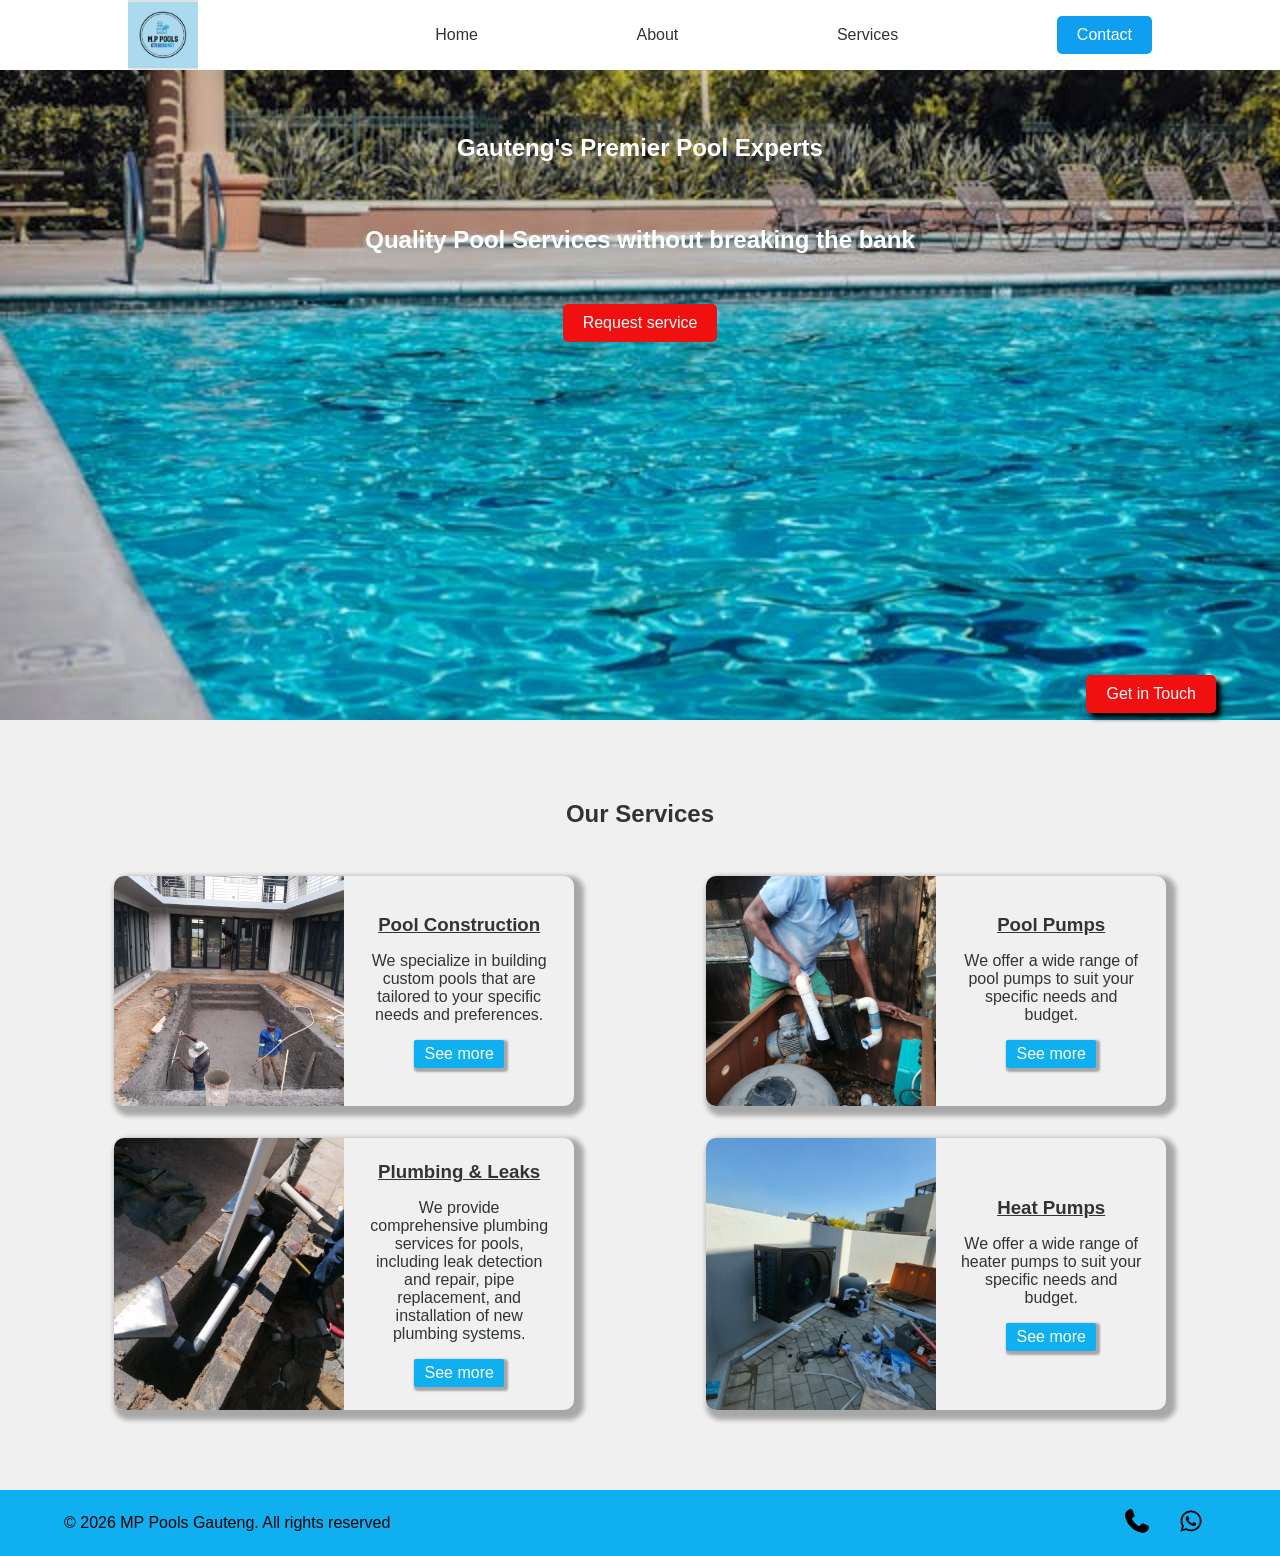
<file: index.html>
<!DOCTYPE html>
<html lang="en">
<head>
    <meta charset="UTF-8">
    <meta name="viewport" content="width=device-width, initial-scale=1.0">
    <link rel="stylesheet" href="styles.css">
    <link rel="stylesheet" href="mobile.css">
    <link rel="icon" href="images/12145278435016082086.jpg">
    <title>Home</title>
</head>
<body>
    <section class="hero">
        <nav>
            <div class="logo">
                <a href="index.html"><img src="images/12145278435016082086.jpg" alt="MP Pools logo"></a>
            </div>

            <div class="mobile">
                <span></span>
                <span></span>
                <span></span>
            </div>

            <li class="nav-items">
                <a href="index.html">Home</a>
                <a href="about.html">About</a>
                <a href="index.html#services">Services</a>
                <a href="https://wa.me/27680667669" class="nav-contact">Contact</a>
            </li>
        </nav>

        <h1>Gauteng's Premier Pool Experts</h1>
        <h2>Quality Pool Services without breaking the bank</h2>

        <a href="https://wa.me/27680667669" class="hero-contact">Request service</a>
    </section>

    <div class="floating-contact">
        <a href="https://wa.me/27680667669">Get in Touch</a>
    </div>

    <section class="services">
        <h1>Our Services</h1>

        <div class="service-cards">
            <div class="card">
                <img src="images/IMG-20260521-WA0011.jpg" alt="Workers building swimming pool">

                <div class="card-text">
                    <h3>Pool Construction</h3>
                    <p>
                        We specialize in building custom pools that are 
                        tailored to your specific needs and preferences. 
                    </p>
                    
                    <a href="construction.html">See more</a>
                </div>
            </div>

            <div class="card">
                <img src="images/IMG-20260521-WA0020.jpg" alt="Worker removing pool pump">

                <div class="card-text">
                    <h3>Pool Pumps</h3>
                    <p>
                        We offer a wide range of pool pumps to suit your 
                        specific needs and budget. 
                    </p>

                    <a href="pump-repair.html">See more</a>
                </div>
            </div>

            <div class="card">
                <img src="images/IMG-20260521-WA0022.jpg" alt="">

                <div class="card-text">
                    <h3>Plumbing & Leaks</h3>
                    <p>
                        We provide comprehensive plumbing services for pools, 
                        including leak detection and repair, pipe replacement, 
                        and installation of new plumbing systems.
                    </p>

                    <a href="plumbing-leaks.html">See more</a>
                </div>
            </div>

            <div class="card">
                <img src="images/IMG-20260521-WA0038.jpg" alt="Heater pump">

                <div class="card-text">
                    <h3>Heat Pumps</h3>
                    <p>
                        We offer a wide range of heater pumps to suit your 
                        specific needs and budget.
                    </p>

                    <a href="heating.html">See more</a>
                </div>
            </div>
        </div>
    </section>

    <footer>
        <p>© 2026 MP Pools Gauteng. All rights reserved</p>

        <div class="social-media">
            <a href="tel:+27680667669"><img src="images/phone-solid-full.svg" alt=""></a>
            <a href="https://wa.me/27680667669"><img src="images/whatsapp-brands-solid-full.svg" alt=""></a>
        </div>
    </footer>
   <script src="main.js"></script> 
</body>
</html>
</file>
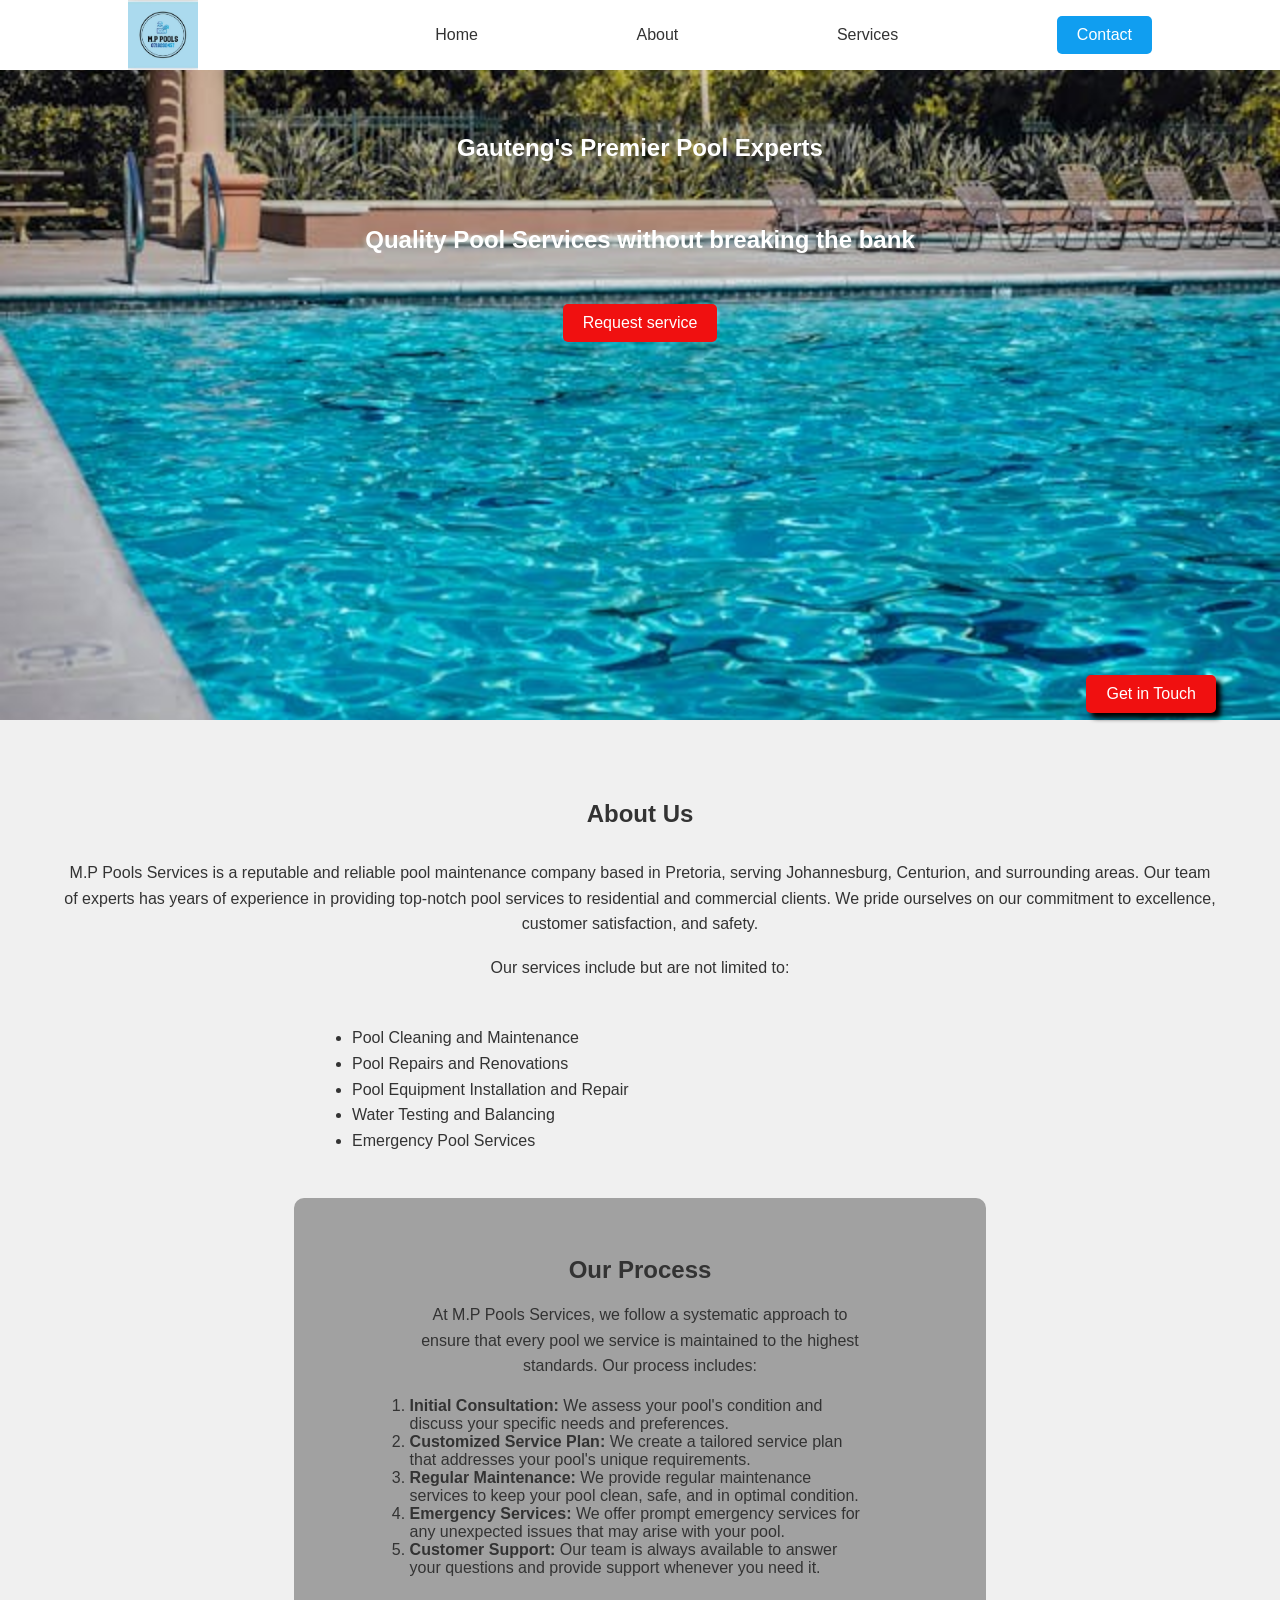
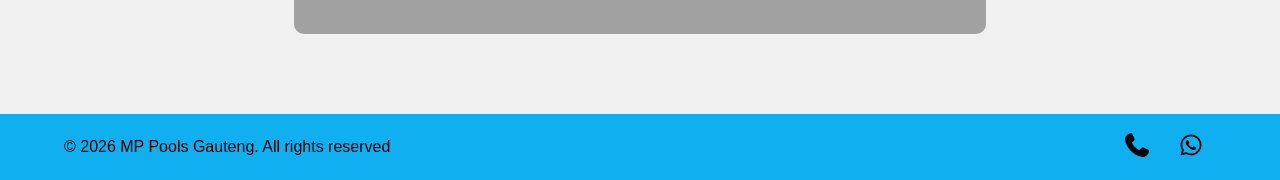
<file: about.html>
<!DOCTYPE html>
<html lang="en">
<head>
    <meta charset="UTF-8">
    <meta name="viewport" content="width=device-width, initial-scale=1.0">
    <link rel="stylesheet" href="styles.css">
    <link rel="stylesheet" href="mobile.css">
    <link rel="stylesheet" href="about.css">
    <link rel="icon" href="images/12145278435016082086.jpg">
    <title>About Us</title>
</head>
<body>
    <section class="hero">
        <nav>
            <div class="logo">
                <a href="index.html"><img src="images/12145278435016082086.jpg" alt=""></a>
            </div>

            <div class="mobile">
                <span></span>
                <span></span>
                <span></span>
            </div>

            <li class="nav-items">
                <a href="index.html">Home</a>
                <a href="about.html">About</a>
                <a href="index.html#services">Services</a>
                <a href="https://wa.me/27680667669" class="nav-contact">Contact</a>
            </li>
        </nav>

        <h1>Gauteng's Premier Pool Experts</h1>
        <h2>Quality Pool Services without breaking the bank</h2>

        <a href="https://wa.me/27680667669" class="hero-contact">Request service</a>
    </section>

    <div class="floating-contact">
        <a href="https://wa.me/27680667669">Get in Touch</a>
    </div>

    <section class="main">
        <h1>About Us</h1>

        <p>
            M.P Pools Services is a reputable and reliable pool 
            maintenance company based in Pretoria, serving Johannesburg, 
            Centurion, and surrounding areas. Our team of experts has 
            years of experience in providing top-notch pool services to 
            residential and commercial clients. We pride ourselves on our 
            commitment to excellence, customer satisfaction, and safety.
        </p>
        
        <br/>

        <p>
            Our services include but are not limited to:
        </p>
        <ul>
            <li>Pool Cleaning and Maintenance</li>
            <li>Pool Repairs and Renovations</li>
            <li>Pool Equipment Installation and Repair</li>
            <li>Water Testing and Balancing</li>
            <li>Emergency Pool Services</li>
        </ul>

        <div class="process">
            <h2>Our Process</h2>
            <p>
                At M.P Pools Services, we follow a systematic approach to ensure that every pool we service is maintained to the highest standards. Our process includes:
            </p>
            <br/>
            <ol>
                <li><strong>Initial Consultation:</strong> We assess your pool's condition and discuss your specific needs and preferences.</li>
                <li><strong>Customized Service Plan:</strong> We create a tailored service plan that addresses your pool's unique requirements.</li>
                <li><strong>Regular Maintenance:</strong> We provide regular maintenance services to keep your pool clean, safe, and in optimal condition.</li>
                <li><strong>Emergency Services:</strong> We offer prompt emergency services for any unexpected issues that may arise with your pool.</li>
                <li><strong>Customer Support:</strong> Our team is always available to answer your questions and provide support whenever you need it.</li>
            </ol>
        </div>
    </section>

    <footer>
        <p>© 2026 MP Pools Gauteng. All rights reserved</p>

        <div class="social-media">
            <a href="tel:+27680667669"><img src="images/phone-solid-full.svg" alt=""></a>
            <a href="https://wa.me/27680667669"><img src="images/whatsapp-brands-solid-full.svg" alt=""></a>
        </div>
    </footer>
   <script src="main.js"></script> 
</body>
</html>
</file>
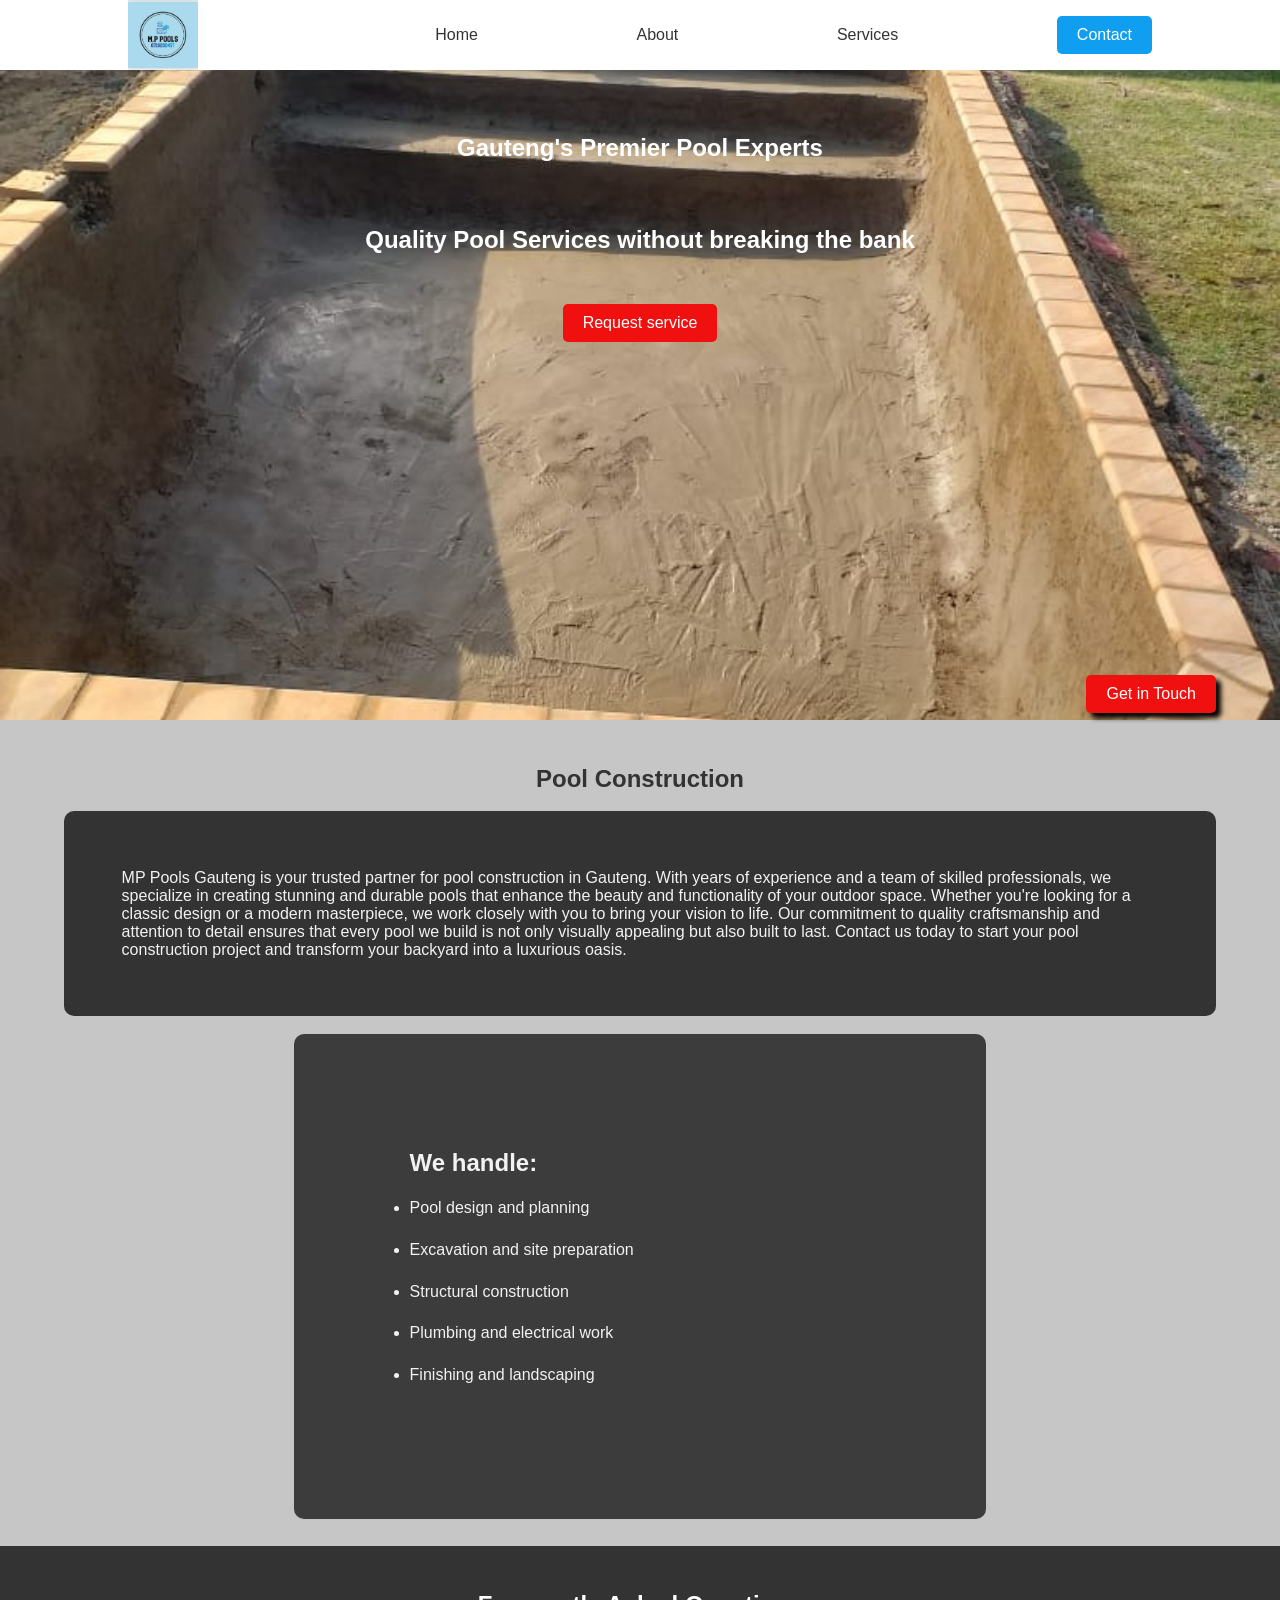
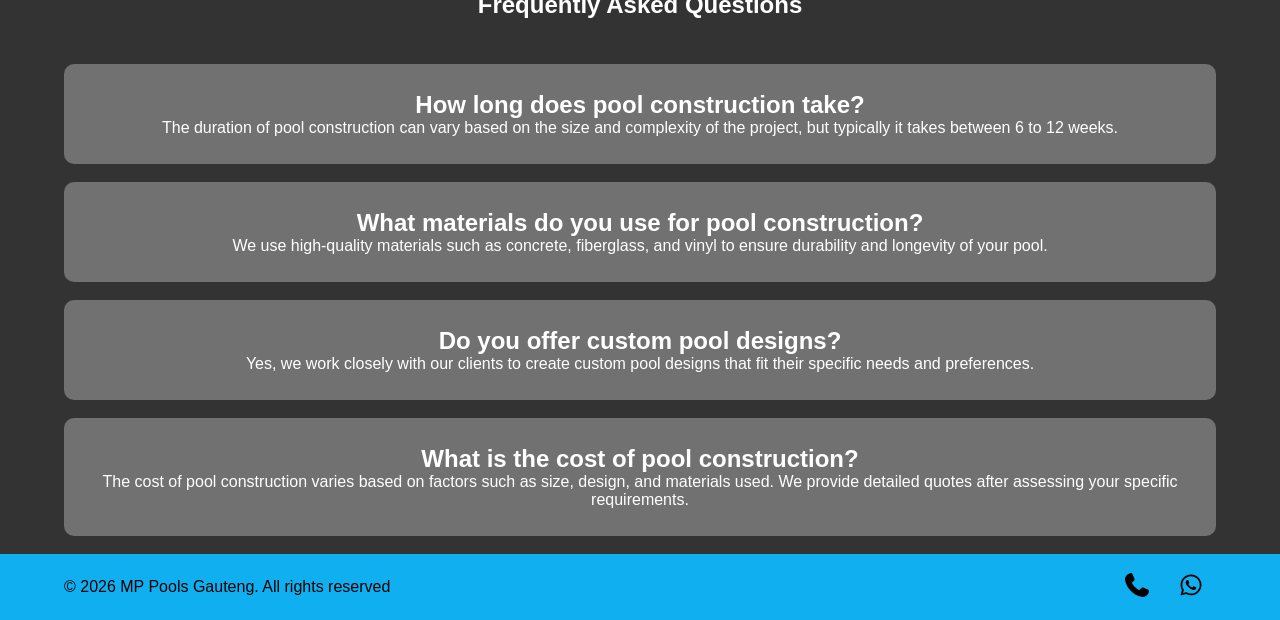
<file: construction.html>
<!DOCTYPE html>
<html lang="en">
<head>
    <meta charset="UTF-8">
    <meta name="viewport" content="width=device-width, initial-scale=1.0">
    <link rel="stylesheet" href="styles.css">
    <link rel="stylesheet" href="mobile.css">
    <link rel="stylesheet" href="construction.css">
    <link rel="icon" href="images/12145278435016082086.jpg">
    <title>Construction</title>
</head>
<body>
    <section class="hero">
        <nav>
            <div class="logo">
                <a href="index.html"><img src="images/12145278435016082086.jpg" alt=""></a>
            </div>

            <div class="mobile">
                <span></span>
                <span></span>
                <span></span>
            </div>

            <li class="nav-items">
                <a href="index.html">Home</a>
                <a href="about.html">About</a>
                <a href="index.html#services">Services</a>
                <a href="https://wa.me/27680667669" class="nav-contact">Contact</a>
            </li>
        </nav>

        <h1>Gauteng's Premier Pool Experts</h1>
        <h2>Quality Pool Services without breaking the bank</h2>

        <a href="https://wa.me/27680667669" class="hero-contact">Request service</a>
    </section>

    <div class="floating-contact">
        <a href="https://wa.me/27680667669">Get in Touch</a>
    </div>

    <section class="main">
        <h1>Pool Construction</h1>

        <p>
            MP Pools Gauteng is your trusted partner for pool construction 
            in Gauteng. With years of experience and a team of skilled professionals, 
            we specialize in creating stunning and durable pools that enhance the 
            beauty and functionality of your outdoor space. Whether you're looking for 
            a classic design or a modern masterpiece, we work closely with you to bring 
            your vision to life. Our commitment to quality craftsmanship and attention 
            to detail ensures that every pool we build is not only visually appealing but 
            also built to last. Contact us today to start your pool construction project 
            and transform your backyard into a luxurious oasis.
        </p>

        <div class="process">
            <h2>We handle:</h2>
            <br>
            <ul>
                <li>Pool design and planning</li>
                <li>Excavation and site preparation</li>
                <li>Structural construction</li>
                <li>Plumbing and electrical work</li>
                <li>Finishing and landscaping</li>
            </ul>
        </div>
    </section>

    <section class="faqs">
        <h1>Frequently Asked Questions</h1>
        <div class="faq-item">
            <h2>How long does pool construction take?</h2>
            <p>The duration of pool construction can vary based on the size and complexity of the project, but typically it takes between 6 to 12 weeks.</p>
        </div>
        <div class="faq-item">
            <h2>What materials do you use for pool construction?</h2>
            <p>We use high-quality materials such as concrete, fiberglass, and vinyl to ensure durability and longevity of your pool.</p>
        </div>
        <div class="faq-item">
            <h2>Do you offer custom pool designs?</h2>
            <p>Yes, we work closely with our clients to create custom pool designs that fit their specific needs and preferences.</p>
        </div>
         <div class="faq-item">
            <h2>What is the cost of pool construction?</h2>
            <p>The cost of pool construction varies based on factors such as size, design, and materials used. We provide detailed quotes after assessing your specific requirements.</p>
        </div>
    </section>

    <footer>
        <p>© 2026 MP Pools Gauteng. All rights reserved</p>

        <div class="social-media">
            <a href="tel:+27680667669"><img src="images/phone-solid-full.svg" alt=""></a>
            <a href="https://wa.me/27680667669"><img src="images/whatsapp-brands-solid-full.svg" alt=""></a>
        </div>
    </footer>
   <script src="main.js"></script> 
</body>
</html>
</file>
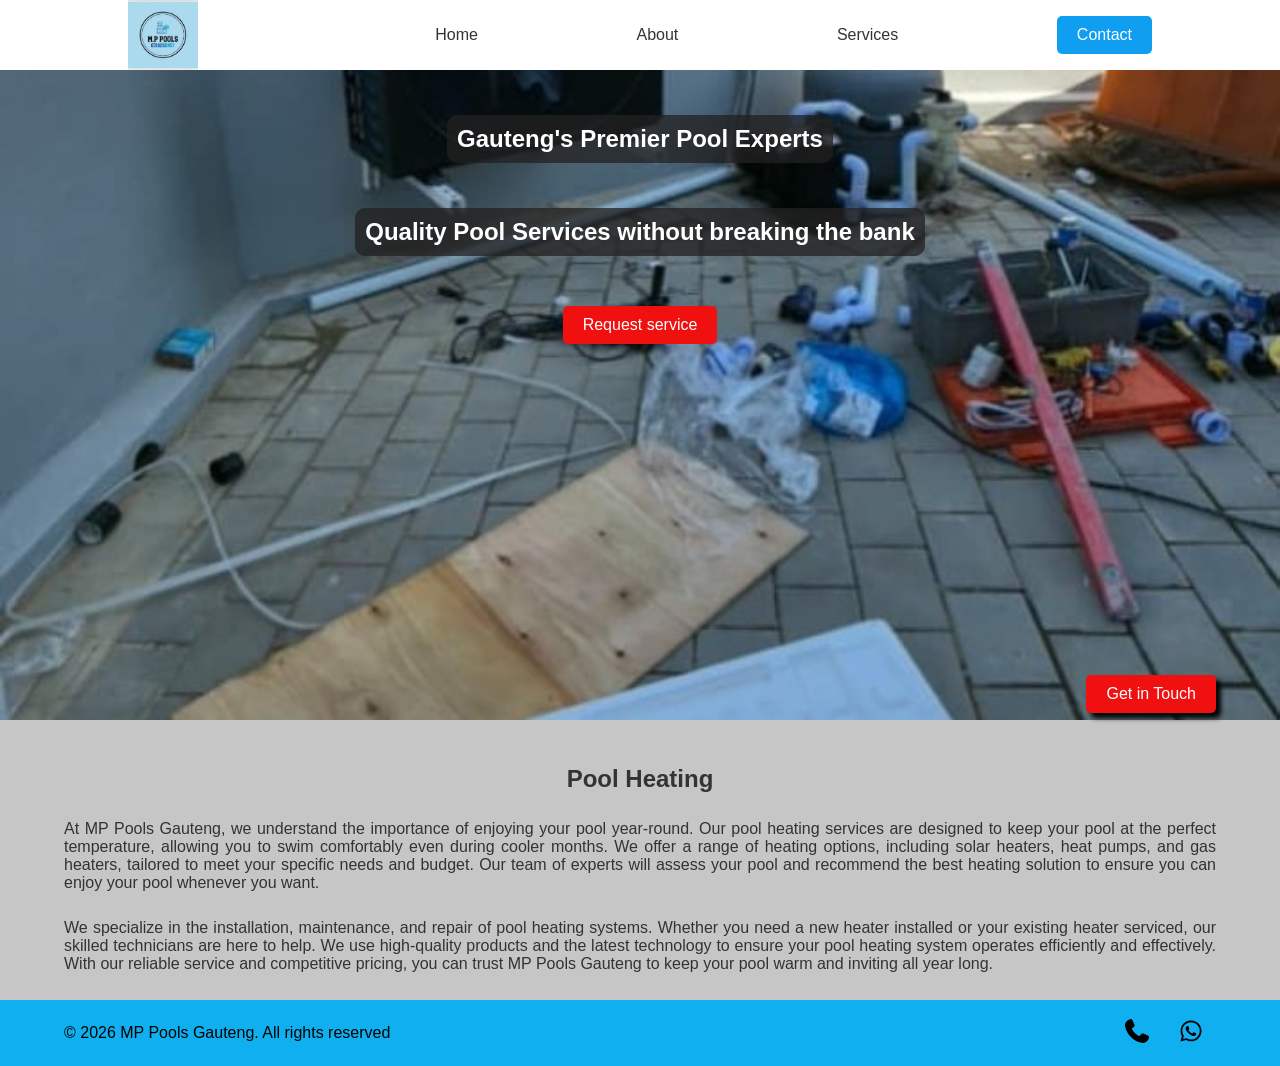
<file: heating.html>
<!DOCTYPE html>
<html lang="en">
<head>
    <meta charset="UTF-8">
    <meta name="viewport" content="width=device-width, initial-scale=1.0">
    <link rel="stylesheet" href="styles.css">
    <link rel="stylesheet" href="mobile.css">
    <link rel="stylesheet" href="heating.css">
    <link rel="icon" href="images/12145278435016082086.jpg">
    <title>Heating</title>
</head>
<body>
    <section class="hero">
        <nav>
            <div class="logo">
                <a href="index.html"><img src="images/12145278435016082086.jpg" alt=""></a>
            </div>

            <div class="mobile">
                <span></span>
                <span></span>
                <span></span>
            </div>

            <li class="nav-items">
                <a href="index.html">Home</a>
                <a href="about.html">About</a>
                <a href="index.html#services">Services</a>
                <a href="https://wa.me/27680667669" class="nav-contact">Contact</a>
            </li>
        </nav>

        <h1>Gauteng's Premier Pool Experts</h1>
        <h2>Quality Pool Services without breaking the bank</h2>

        <a href="https://wa.me/27680667669" class="hero-contact">Request service</a>
    </section>

    <div class="floating-contact">
        <a href="https://wa.me/27680667669">Get in Touch</a>
    </div>

    <section class="main">
        <h1>Pool Heating</h1>

        <p>At MP Pools Gauteng, we understand the importance of enjoying your pool year-round. 
            Our pool heating services are designed to keep your pool at the perfect temperature, 
            allowing you to swim comfortably even during cooler months. We offer a range of heating 
            options, including solar heaters, heat pumps, and gas heaters, tailored to meet your 
            specific needs and budget. Our team of experts will assess your pool and recommend the best 
            heating solution to ensure you can enjoy your pool whenever you want.</p>

        <p>
            We specialize in the installation, maintenance, and repair of pool heating systems. 
            Whether you need a new heater installed or your existing heater serviced, our skilled 
            technicians are here to help. We use high-quality products and the latest technology 
            to ensure your pool heating system operates efficiently and effectively. With our reliable 
            service and competitive pricing, you can trust MP Pools Gauteng to keep your pool warm and inviting all year long.
        </p>
    </section>

    <footer>
        <p>© 2026 MP Pools Gauteng. All rights reserved</p>

        <div class="social-media">
            <a href="tel:+27680667669"><img src="images/phone-solid-full.svg" alt=""></a>
            <a href="https://wa.me/27680667669"><img src="images/whatsapp-brands-solid-full.svg" alt=""></a>
        </div>
    </footer>
   <script src="main.js"></script> 
</body>
</html>
</file>
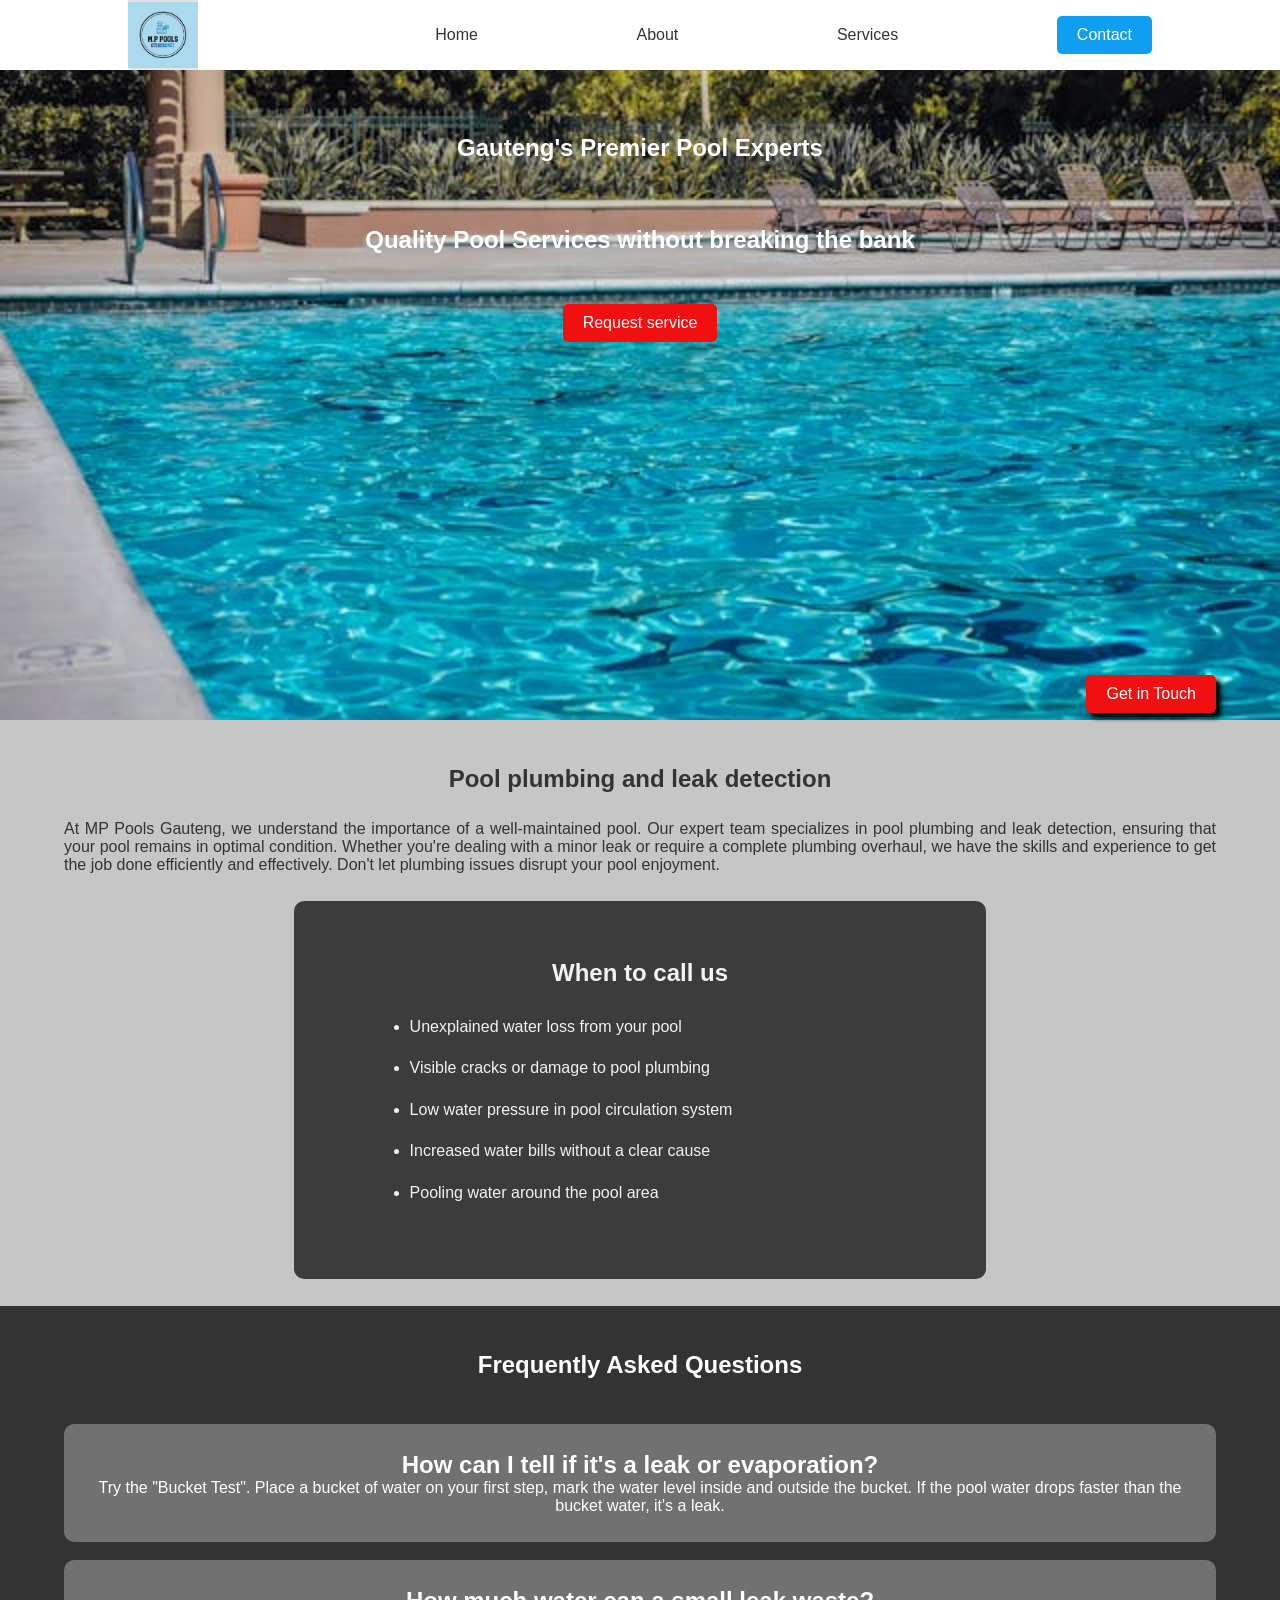
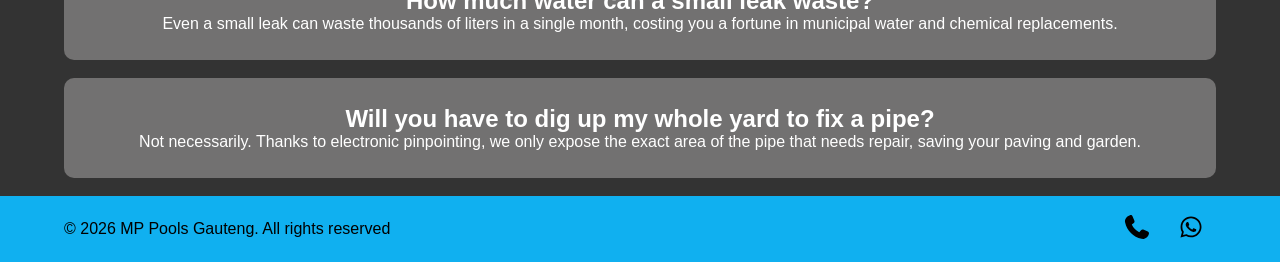
<file: plumbing-leaks.html>
<!DOCTYPE html>
<html lang="en">
<head>
    <meta charset="UTF-8">
    <meta name="viewport" content="width=device-width, initial-scale=1.0">
    <link rel="stylesheet" href="styles.css">
    <link rel="stylesheet" href="mobile.css">
    <link rel="stylesheet" href="plumbing.css">
    <link rel="icon" href="images/12145278435016082086.jpg">
    <title>Plumbing and Leaks</title>
</head>
<body>
    <section class="hero">
        <nav>
            <div class="logo">
                <a href="index.html"><img src="images/12145278435016082086.jpg" alt=""></a>
            </div>

            <div class="mobile">
                <span></span>
                <span></span>
                <span></span>
            </div>

            <li class="nav-items">
                <a href="index.html">Home</a>
                <a href="about.html">About</a>
                <a href="index.html#services">Services</a>
                <a href="https://wa.me/27680667669" class="nav-contact">Contact</a>
            </li>
        </nav>

        <h1>Gauteng's Premier Pool Experts</h1>
        <h2>Quality Pool Services without breaking the bank</h2>

        <a href="https://wa.me/27680667669" class="hero-contact">Request service</a>
    </section>

    <div class="floating-contact">
        <a href="https://wa.me/27680667669">Get in Touch</a>
    </div>

    <section class="main">
        <h1>Pool plumbing and leak detection</h1>

        <p>
            At MP Pools Gauteng, we understand the importance of a 
            well-maintained pool. Our expert team specializes in pool 
            plumbing and leak detection, ensuring that your pool remains 
            in optimal condition. Whether you're dealing with a minor 
            leak or require a complete plumbing overhaul, we have the 
            skills and experience to get the job done efficiently and 
            effectively. Don't let plumbing issues disrupt your pool enjoyment.
        </p>

        <div class="process">
            <h2>When to call us</h2>

            <ul>
                <li>Unexplained water loss from your pool</li>
                <li>Visible cracks or damage to pool plumbing</li>
                <li>Low water pressure in pool circulation system</li>
                <li>Increased water bills without a clear cause</li>
                <li>Pooling water around the pool area</li>
            </ul>
        </div>
    </section>

    <section class="faqs">
        <h1>Frequently Asked Questions</h1>

        <div class="faq-item">
            <h2>How can I tell if it's a leak or evaporation?</h2>
            <p>
                Try the "Bucket Test". Place a bucket of water on your first step, 
                mark the water level inside and outside the bucket. If the pool 
                water drops faster than the bucket water, it's a leak.
            </p>
        </div>

        <div class="faq-item">
            <h2>How much water can a small leak waste?</h2>
            <p>
                Even a small leak can waste thousands of liters in a single month, 
                costing you a fortune in municipal water and chemical replacements.
            </p>
        </div>

        <div class="faq-item">
            <h2>Will you have to dig up my whole yard to fix a pipe?</h2>
            <p>
                Not necessarily. Thanks to electronic pinpointing, we only expose 
                the exact area of the pipe that needs repair, saving your paving and garden.
            </p>
        </div>
    </section>

    <footer>
        <p>© 2026 MP Pools Gauteng. All rights reserved</p>

        <div class="social-media">
            <a href="tel:+276806676669"><img src="images/phone-solid-full.svg" alt=""></a>
            <a href="https://wa.me/27680667669"><img src="images/whatsapp-brands-solid-full.svg" alt=""></a>
        </div>
    </footer>
   <script src="main.js"></script> 
</body>
</html>
</file>
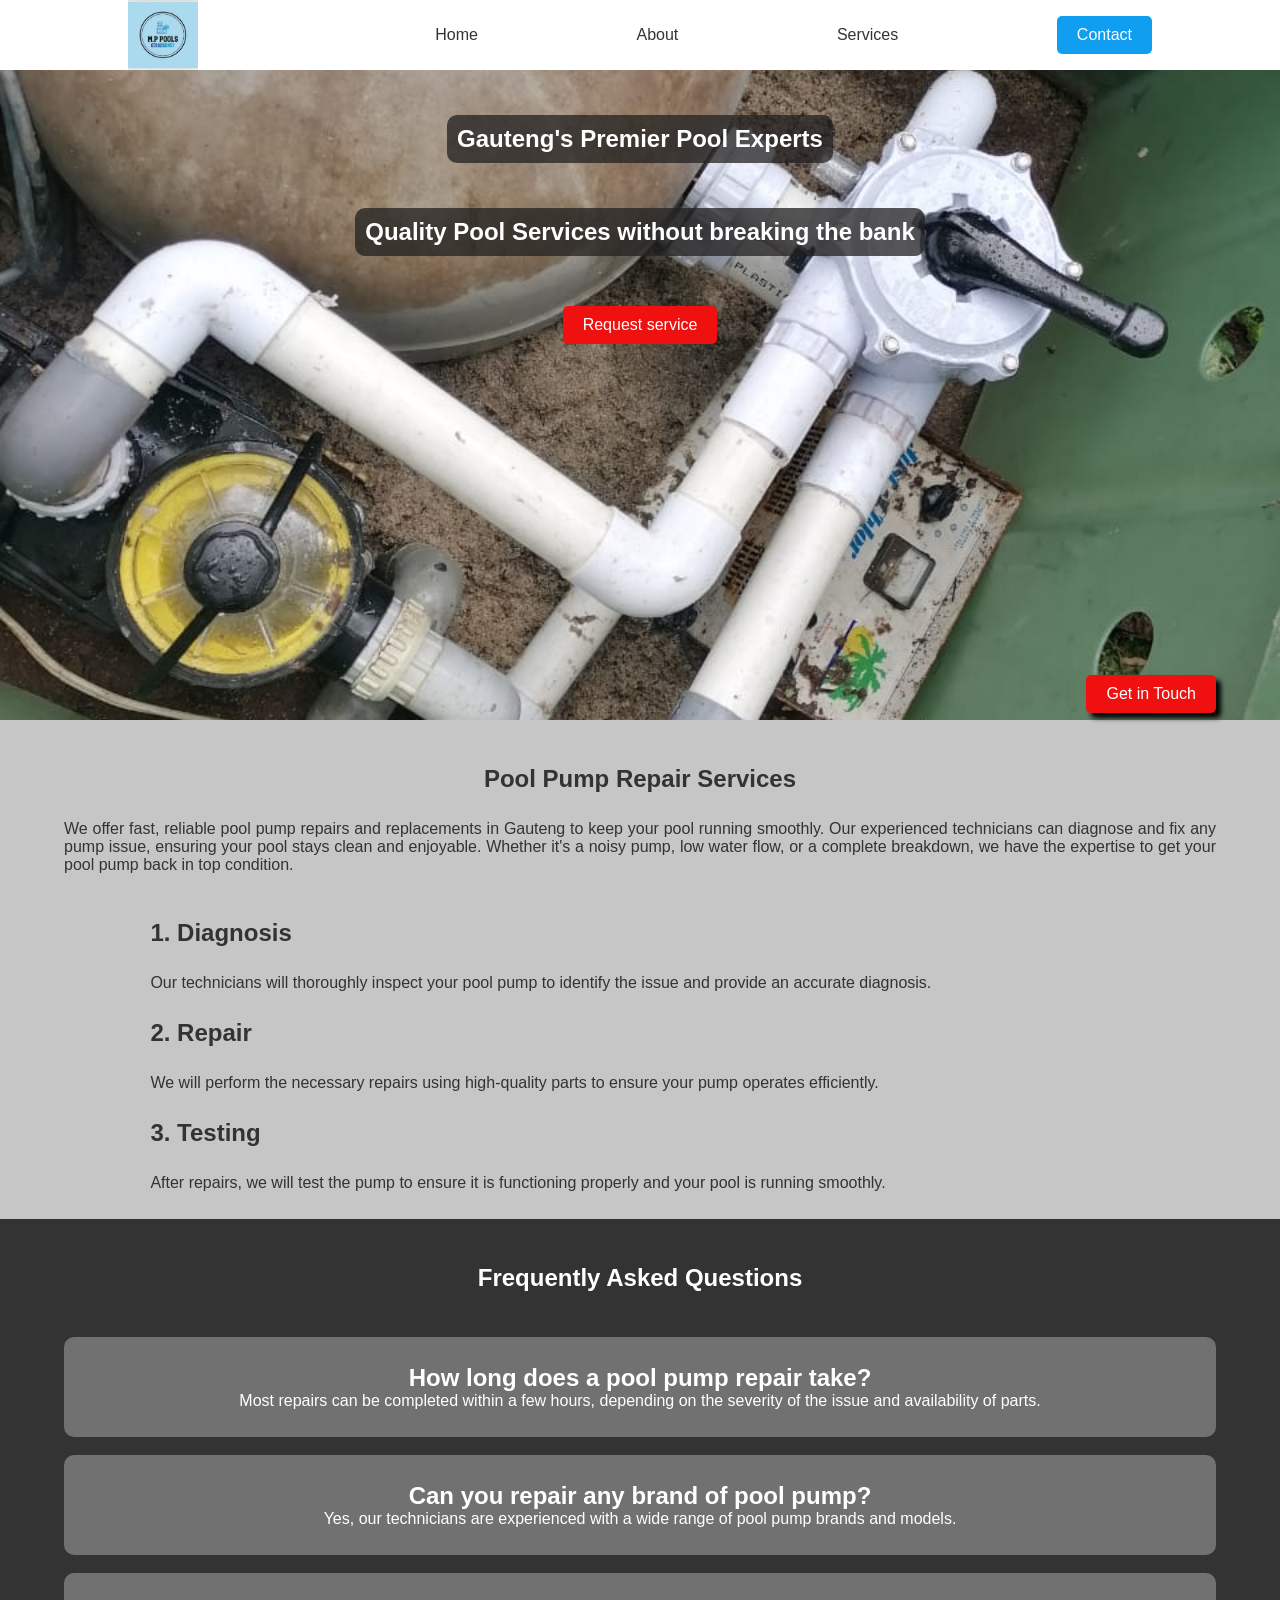
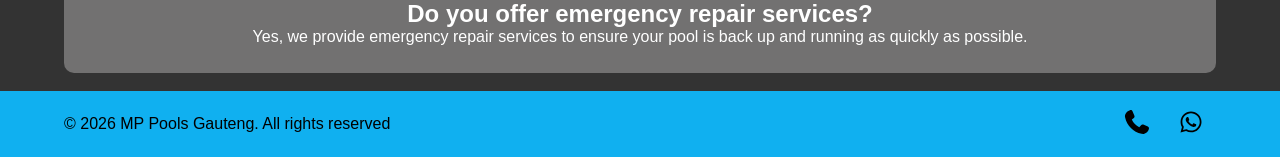
<file: pump-repair.html>
<!DOCTYPE html>
<html lang="en">
<head>
    <meta charset="UTF-8">
    <meta name="viewport" content="width=device-width, initial-scale=1.0">
    <link rel="stylesheet" href="styles.css">
    <link rel="stylesheet" href="mobile.css">
    <link rel="stylesheet" href="pump-repair.css">
    <link rel="icon" href="images/12145278435016082086.jpg">
    <title>Pump Repair</title>
</head>
<body>
    <section class="hero">
        <nav>
            <div class="logo">
                <a href="index.html"><img src="images/12145278435016082086.jpg" alt=""></a>
            </div>

            <div class="mobile">
                <span></span>
                <span></span>
                <span></span>
            </div>

            <li class="nav-items">
                <a href="index.html">Home</a>
                <a href="about.html">About</a>
                <a href="index.html#services">Services</a>
                <a href="https://wa.me/27680667669" class="nav-contact">Contact</a>
            </li>
        </nav>

        <h1>Gauteng's Premier Pool Experts</h1>
        <h2>Quality Pool Services without breaking the bank</h2>

        <a href="https://wa.me/27680667669" class="hero-contact">Request service</a>
    </section>

    <div class="floating-contact">
        <a href="https://wa.me/27680667669">Get in Touch</a>
    </div>

    <section class="main">
        <h1>Pool Pump Repair Services</h1>
        <p>
            We offer fast, reliable pool pump repairs and replacements in Gauteng
                to keep your pool running smoothly. Our experienced technicians can 
                diagnose and fix any pump issue, ensuring your pool stays clean and 
                enjoyable. Whether it's a noisy pump, low water flow, or a complete breakdown, we have
                the expertise to get your pool pump back in top condition. 
        </p>

        <div class="process">
            <div class="step">
                <h2>1. Diagnosis</h2>
                <p>Our technicians will thoroughly inspect your pool pump to identify the issue and provide an accurate diagnosis.</p>
            </div>

            <div class="step">
                <h2>2. Repair</h2>
                <p>We will perform the necessary repairs using high-quality parts to ensure your pump operates efficiently.</p>
            </div>

            <div class="step">
                <h2>3. Testing</h2>
                <p>After repairs, we will test the pump to ensure it is functioning properly and your pool is running smoothly.</p>
            </div>
        </div>
    </section>

    <section class="faqs">
        <h1>Frequently Asked Questions</h1>

        <div class="faq-item">
            <h2>How long does a pool pump repair take?</h2>
            <p>Most repairs can be completed within a few hours, depending on the severity of the issue and availability of parts.</p>
        </div>

        <div class="faq-item">
            <h2>Can you repair any brand of pool pump?</h2>
            <p>Yes, our technicians are experienced with a wide range of pool pump brands and models.</p>
        </div>

        <div class="faq-item">
            <h2>Do you offer emergency repair services?</h2>
            <p>Yes, we provide emergency repair services to ensure your pool is back up and running as quickly as possible.</p>
        </div>
    </section>

    <footer>
        <p>© 2026 MP Pools Gauteng. All rights reserved</p>

        <div class="social-media">
            <a href="tel:+27680667669"><img src="images/phone-solid-full.svg" alt=""></a>
            <a href="https://wa.me/27680667669"><img src="images/whatsapp-brands-solid-full.svg" alt=""></a>
        </div>
    </footer>
   <script src="main.js"></script> 
</body>
</html>
</file>
<file: styles.css>
* {
    margin: 0;
    padding: 0;
    box-sizing: border-box;
}

body {
    font-family: 'Segoe UI', Tahoma, Geneva, Verdana, sans-serif;
    background-color: #f0f0f0;
    color: #333;
}   

.hero {
    width: 100%;
    height: 80vh;
    background: url('images/pexels-kindelmedia-8688171.jpg') no-repeat center center/cover;
    display: flex;
    flex-direction: column;
}

nav {
    display: flex;
    justify-content: space-between;
    align-items: center;
    height: 70px;
    padding-left: 10%;
    padding-right: 10%;
    background-color: rgb(255, 255, 255);
}

nav .logo {
    height: 100%;
    justify-content: center;
    background: #fff;
}

nav .logo a img {
    height: 100%;
}

nav .logo img {
    height: inherit;
}

nav .mobile {
    display: none;
    align-items: center; 
    justify-content: center;
}

.mobile span {
    display: block;
    width: 25px;
    height: 4px;
    border-radius: 5px;
    background: #333;
    margin: 5px
}

nav .nav-items {
    width: 70%;
    display: flex;
    justify-content: space-between;
    align-items: center;
}

nav a {
    text-decoration: none;
    color: #333;
}

nav a:hover {
    color: #007BFF;
}

nav  .nav-contact {
    background-color:rgb(16, 158, 240);
    padding: 10px 20px;
    border-radius: 5px;
    color: #fff;
}

nav .nav-contact:hover {
    background-color: #fff;
    color: rgb(16, 158, 240);
}

.hero h1, .hero h2 {
    text-align: center;
    color: #fff;
    padding-top: 5%;
}

.hero .hero-contact {
    display: inline-block;
    margin-top: 20px;
    padding: 10px 20px;
    background-color: rgb(240, 16, 16);;
    color:  #fff;
    text-decoration: none;
    border-radius: 5px;
    text-align: center;
    width: fit-content;
    margin-left: auto;
    margin-right: auto;
    margin-top: 50px;
}

.floating-contact {
    text-decoration: none;
    color: #fff;
    background-color:rgb(240, 16, 16);
    width: fit-content;
    padding: 10px 20px;
    border-radius: 5px;
    z-index: 1;
    transform: scale(1);
    animation: pulse 1.5s infinite;
    display: flex;
    align-items: center;
    justify-content: center;
    position: fixed;
    right: 5%;
    top: 75%;
    z-index: 500;
    box-shadow: 5px 5px 5px rgba(0, 0 , 0, 1);
}

.floating-contact a {
    text-decoration: none;
    color: #fff;
}

@keyframes pulse {
    0% {
        transform: scale(0.9);
        box-shadow: 5px 5px 5px rgba(0, 0 , 0, 0.7);
    }
    70% {
        transform: scale(1);
        box-shadow: 5px 5px 5px rgba(0, 0 , 0, 0.4);
    }
    100% {
        transform: scale(0.9);
        box-shadow: 5px 5px 5px rgba(0, 0 , 0, 0.2);
    }
}

.services {
    width: 100%;
    padding-top: 5rem;
    padding-bottom: 5rem;
}

.services h1 {
    text-align: center;
    margin-bottom: 3rem;
    color: #333;
}

.service-cards {
    width: 90%;
    display: flex;
    flex-wrap: wrap;
    margin-left: auto;
    margin-right: auto;
    justify-content: space-around;
    gap: 2rem;
}

.service-cards .card {
    width: 40%;
    border-radius: 10px;
    box-shadow: 5px 5px 5px 5px rgba(0, 0, 0, 0.3);
    display: flex;
}

.service-cards .card img {
    width: 50%;
    aspect-ratio: 1/1;
    border-radius: 10px 0 0 10px;
    object-fit: cover;
}

.service-cards .card .card-text {
    width: 50%;
    padding: 5%;
    display: flex;
    flex-direction: column;
    justify-content: center;
    align-items: center;
    color: #333;
}


.service-cards .card .card-text h3{
    text-align: center;
    text-decoration: underline;
    margin-bottom: 1rem;
}

.service-cards .card .card-text p {
    text-align: center;
}

.service-cards .card .card-text a {
    text-decoration: none;
    padding: 5px 10px;
    background-color: rgb(16, 176, 240);
    margin-top: 1rem;
    border-radius: 2px;
    box-shadow: 2px 2px 2px 2px rgba(0, 0 , 0, 0.3);
    color: #fff;
    position: relative;
    overflow: hidden;
    z-index: 1;
}

.service-cards .card .card-text a::before {
    content: "See more";
    position: absolute;
    text-align: center;
    padding-top: 5px;
    top: 0;
    left: -100%;
    width: 100%;
    height: 100%;
    background-color: rgb(42, 43, 42);
    color: #fff;
    transition: left 0.5s ease;
    z-index: 10;
}

.service-cards .card .card-text a:hover::before {
    left: 0;
}

footer {
    background-color: rgb(16, 176, 240);
    color: #000;
    text-align: center;
    padding: 1rem 0;
    display: flex;
    align-items: center;
    justify-content: space-between;
    padding-left: 5%;
    padding-right: 5%;
}

footer p {
    margin: 0;
}

footer .social-media a {
    margin: 0 10px;
    text-decoration: none;
}

footer .social-media img {
    width: 30px;
    height: 30px;
    object-fit: contain;
}
footer .social-media a:hover {
    transform: scale(1.1);
    transition: transform 0.3s ease-in-out;
}
</file>
<file: mobile.css>
@media (max-width: 800px) {
    nav .mobile {
        display: block;
        cursor: pointer;
        z-index: 1000;
    }

    nav .nav-items {
        display: none;
    }

    nav .nav-items.active {
        animation-duration: 1s;
        animation-name: slideIn;
        animation-timing-function: ease-in-out;

        animation-fill-mode: forwards;

        display: flex;
        flex-direction: column;
        z-index: 1000;
        margin-top: 70px;
        height: 80vh;
        width: 100%;
        background: rgb(16, 176, 240);
        align-items: center;
        justify-content: space-around;
        position: absolute;
        top: 0;
        right: 0;
    }

    @keyframes slideIn {
        from {
            transform: translateX(-100vw);
            opacity: 0;
        }
        to {
            transform: translateX(0);
            opacity: 0.98;
        }
    }

    .service-cards .card {
        width: 100%;
    }

    .main .cleaning-cards .cleaning-card {
        width: 100%;
    }
}

.main .process {
    width: 85%;
    margin-left: auto;
    margin-right: auto;
}

.main .pump-card, .main .leak-card {
    width: 80%;
}
</file>
<file: about.css>
.main {
    width: 100%; 
    padding-left: 5%;
    padding-right: 5%;
    padding-top: 5rem;
    color: #333;
    padding-bottom: 5rem;
}

.main h1 {
    text-align: center;
    padding-bottom: 2rem;
}

.main p {
    line-height: 1.6;
    text-align: center;
}

.main ul {
    margin-left: 25%;
    padding-top: 5vh;
    padding-bottom: 5vh;
}

.main ul li {
    line-height: 1.6;
}

.main .process {
    width: 60%;
    margin-left: auto;
    margin-right: auto;
    background: #a1a1a1;
    opacity: 1;
    padding: 5% 10%;
    border-radius: 10px;
}

.main .process h2 {
    padding-bottom: 2vh;
    text-align: center;
}

.main .process p {
    line-height: 1.6;
    text-align: center;
}
</file>
<file: construction.css>
.hero {
    background: url('images/IMG-20260521-WA0013.jpg') no-repeat center center/cover;
}

.main {
    width: 100%;
    padding-top: 5vh;
    padding-left: 5%;
    padding-right: 5%;
    background: rgba(34, 32, 32, 0.2);
    padding-bottom: 3vh;
}

.main h1 {
    text-align: center;
}

.main p {
    padding: 5%;
    background: #333;
    color: #f2f2f2;
    border-radius: 10px;
    margin-bottom: 2vh;
    margin-top: 2vh;
}

.main .process {
    width: 60%;
    margin-left: auto;
    background: #3d3c3c;
    opacity: 1;
    margin-right: auto;
    padding: 10%;
    border-radius: 10px;
    color: #f2f2f2;
}

.process ul {
    padding: auto;
}

.process ul li {
    line-height: 1.6;
    padding-bottom: 1rem;
}

.faqs {
    width: 100%;
    background-color: #333;
    color: #fff;
    padding-bottom: 2vh;

}

.faqs h1 {
    text-align: center;
    padding-top: 5vh;
    padding-bottom: 3vh;
}

.faqs .faq-item {
    width: 90%;
    margin-left: auto;
    margin-right: auto;
    padding: 3vh;
    background: #727171;
    margin-top: 2vh;
    border-radius: 10px;
    text-align: center;
}
</file>
<file: heating.css>
.hero {
    background: url('images/IMG-20260521-WA0039.jpg') no-repeat center center/cover;
}

.hero h1, .hero h2 {
    background-color: rgba(34, 32, 32, 0.75);
    width: fit-content;
    margin-left: auto;
    margin-right: auto;
    padding: 10px;
    margin-top: 5vh;
    border-radius: 10px;
}

.main {
    width: 100%;
    padding-top: 5vh;
    padding-left: 5%;
    padding-right: 5%;
    background: rgba(34, 32, 32, 0.2);
    padding-bottom: 3vh;
}

.main h1 {
    text-align: center;
}

.main p {
    margin-top: 3vh;
    text-align: justify;
}
</file>
<file: plumbing.css>
.main {
    width: 100%;
    padding-top: 5vh;
    padding-left: 5%;
    padding-right: 5%;
    background: rgba(34, 32, 32, 0.2);
    padding-bottom: 3vh;
}

.main h1 {
    text-align: center;
}

.main p {
    margin-top: 3vh;
    text-align: justify;
}

.main .process {
    width: 60%;
    margin-left: auto;
    background: #3d3c3c;
    opacity: 1;
    margin-right: auto;
    padding-left: 10%;
    padding-right: 10%;
    padding-top: 5%;
    padding-bottom: 5%;
    border-radius: 10px;
    color: #f2f2f2;
    margin-top: 3vh;
}

.process h2 {
    text-align: center;
    margin-bottom: 3vh;
}

.process ul {
    padding: auto;
}

.process ul li {
    line-height: 1.6;
    padding-bottom: 1rem;
}

.faqs {
    width: 100%;
    background-color: #333;
    color: #fff;
    padding-bottom: 2vh;

}

.faqs h1 {
    text-align: center;
    padding-top: 5vh;
    padding-bottom: 3vh;
}

.faqs .faq-item {
    width: 90%;
    margin-left: auto;
    margin-right: auto;
    padding: 3vh;
    background: #727171;
    margin-top: 2vh;
    border-radius: 10px;
    text-align: center;
}
</file>
<file: pump-repair.css>
.hero {
    background-image: url('images/IMG-20260521-WA0024.jpg');
}

.hero h1, .hero h2 {
    background-color: rgba(34, 32, 32, 0.75);
    width: fit-content;
    margin-left: auto;
    margin-right: auto;
    padding: 10px;
    margin-top: 5vh;
    border-radius: 10px;
}

.main {
    width: 100%;
    padding-top: 5vh;
    padding-left: 5%;
    padding-right: 5%;
    background: rgba(34, 32, 32, 0.2);
    padding-bottom: 3vh;
}

.main h1 {
    text-align: center;
}

.main p {
    margin-top: 3vh;
    text-align: justify;
}

.process {
    margin-top: 5vh;
}

.process .step {
    margin-top: 3vh;
}

.faqs {
    width: 100%;
    background-color: #333;
    color: #fff;
    padding-bottom: 2vh;

}

.faqs h1 {
    text-align: center;
    padding-top: 5vh;
    padding-bottom: 3vh;
}

.faqs .faq-item {
    width: 90%;
    margin-left: auto;
    margin-right: auto;
    padding: 3vh;
    background: #727171;
    margin-top: 2vh;
    border-radius: 10px;
    text-align: center;
}
</file>
